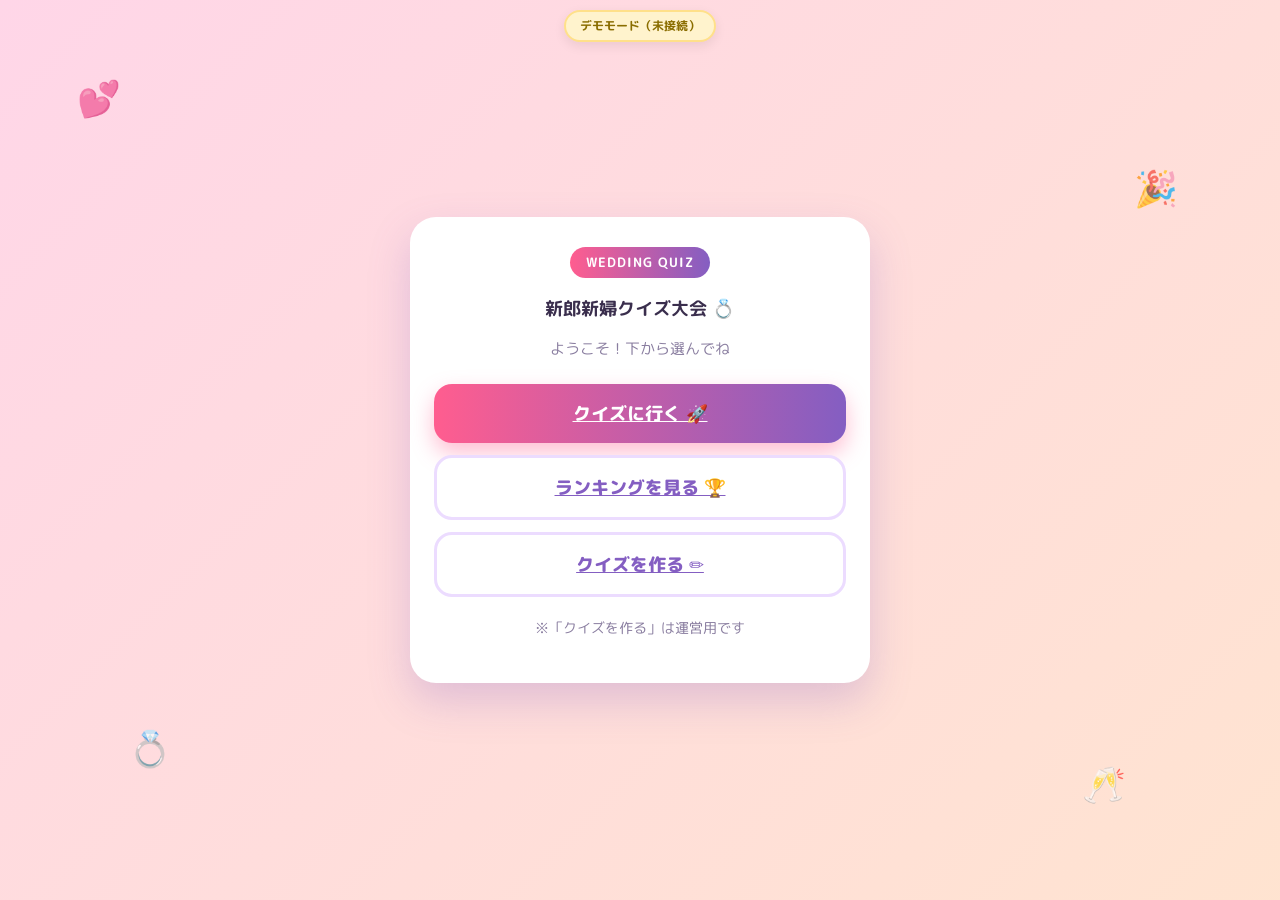
<file: index.html>
<!DOCTYPE html>
<html lang="ja">
<head>
  <meta charset="UTF-8" />
  <meta name="viewport" content="width=device-width, initial-scale=1.0" />
  <title>新郎新婦クイズ大会 💍 トップ</title>
  <link rel="preconnect" href="https://fonts.googleapis.com" />
  <link rel="preconnect" href="https://fonts.gstatic.com" crossorigin />
  <link href="https://fonts.googleapis.com/css2?family=M+PLUS+Rounded+1c:wght@500;700;800&family=Baloo+2:wght@700;800&display=swap" rel="stylesheet" />
  <link rel="stylesheet" href="css/style.css" />
</head>
<body>
  <!-- 装飾 -->
  <div class="floaty" style="top:8%;left:6%;animation-delay:0s">💕</div>
  <div class="floaty" style="top:18%;right:8%;animation-delay:1.5s">🎉</div>
  <div class="floaty" style="bottom:14%;left:10%;animation-delay:3s">💍</div>
  <div class="floaty" style="bottom:10%;right:12%;animation-delay:4.2s">🥂</div>

  <div id="demoBadge" class="badge-demo hidden">デモモード（未接続）</div>

  <div class="stage">
    <section class="card">
      <span class="eyebrow">WEDDING QUIZ</span>
      <h1 class="title">新郎新婦クイズ大会 💍</h1>
      <p class="muted">ようこそ！下から選んでね</p>

      <div class="stack" style="margin-top:24px">
        <a class="btn" href="quiz.html">クイズに行く 🚀</a>
        <a class="btn secondary" href="ranking.html">ランキングを見る 🏆</a>
        <a class="btn secondary" href="admin-gzedkr.html">クイズを作る ✏️</a>
      </div>

      <p class="muted" style="margin-top:20px;font-size:.85em">
        ※「クイズを作る」は運営用です
      </p>
    </section>
  </div>

  <script src="js/config.js"></script>
  <script>
    // Supabase 未設定ならデモモード表示（他ページと同じ挙動）
    if (!window.CONFIG || !CONFIG.useSupabase) {
      document.getElementById("demoBadge").classList.remove("hidden");
    }
  </script>
</body>
</html>
</file>
<file: css/style.css>
/* ============================================================
   結婚式クイズ ポップ＆カラフル スタイル
   ============================================================ */

:root {
  --pink: #ff5d8f;
  --pink-soft: #ff9ebb;
  --purple: #845ec2;
  --blue: #4ea8de;
  --yellow: #ffd166;
  --mint: #43d8c9;
  --orange: #ff8c42;
  --ink: #3a2e4d;
  --card: #ffffff;
  --shadow: 0 18px 40px rgba(132, 94, 194, 0.25);
  --radius: 26px;
}

* { box-sizing: border-box; }

html, body { height: 100%; }

body {
  margin: 0;
  font-family: "M PLUS Rounded 1c", "Baloo 2", system-ui, sans-serif;
  color: var(--ink);
  background: linear-gradient(135deg, #ffd6e8 0%, #ffe9c7 35%, #d6f5ff 70%, #e7d6ff 100%);
  background-size: 400% 400%;
  animation: bgshift 18s ease infinite;
  min-height: 100dvh;
  display: flex;
  align-items: center;
  justify-content: center;
  padding: 18px;
  overflow-x: hidden;
}

@keyframes bgshift {
  0% { background-position: 0% 50%; }
  50% { background-position: 100% 50%; }
  100% { background-position: 0% 50%; }
}

/* ふわふわ浮かぶ装飾 */
.floaty {
  position: fixed;
  font-size: 2.2rem;
  opacity: 0.7;
  pointer-events: none;
  animation: floaty 9s ease-in-out infinite;
  z-index: 0;
}
@keyframes floaty {
  0%, 100% { transform: translateY(0) rotate(-6deg); }
  50% { transform: translateY(-22px) rotate(8deg); }
}

.stage {
  position: relative;
  z-index: 1;
  width: 100%;
  max-width: 460px;
}

/* カード */
.card {
  background: var(--card);
  border-radius: var(--radius);
  box-shadow: var(--shadow);
  padding: 30px 24px;
  text-align: center;
  animation: pop 0.45s cubic-bezier(0.18, 1.25, 0.4, 1) both;
}
@keyframes pop {
  from { opacity: 0; transform: scale(0.9) translateY(14px); }
  to { opacity: 1; transform: scale(1) translateY(0); }
}

.hidden { display: none !important; }

/* 見出し */
.eyebrow {
  display: inline-block;
  background: linear-gradient(90deg, var(--pink), var(--purple));
  color: #fff;
  font-weight: 700;
  font-size: 0.8rem;
  letter-spacing: 0.08em;
  padding: 6px 16px;
  border-radius: 999px;
  margin-bottom: 16px;
}

.couple {
  font-family: "Baloo 2", sans-serif;
  font-size: 2rem;
  font-weight: 800;
  margin: 4px 0 6px;
  background: linear-gradient(90deg, var(--pink), var(--orange), var(--purple));
  -webkit-background-clip: text;
  background-clip: text;
  -webkit-text-fill-color: transparent;
}

.title { font-size: 1.15rem; font-weight: 700; margin: 0 0 4px; }
.muted { color: #8a7ea0; font-size: 0.92rem; line-height: 1.6; }

/* 入力 */
.field { margin: 22px 0 10px; text-align: left; }
.field label { display: block; font-weight: 700; font-size: 0.9rem; margin-bottom: 8px; }
.input {
  width: 100%;
  border: 3px solid #ffe0ec;
  background: #fff7fb;
  border-radius: 16px;
  padding: 14px 16px;
  font-size: 1.05rem;
  font-family: inherit;
  color: var(--ink);
  transition: border-color 0.2s, box-shadow 0.2s;
}
.input:focus {
  outline: none;
  border-color: var(--pink);
  box-shadow: 0 0 0 4px rgba(255, 93, 143, 0.15);
}

/* ボタン */
.btn {
  display: inline-flex;
  align-items: center;
  justify-content: center;
  gap: 8px;
  width: 100%;
  border: none;
  cursor: pointer;
  font-family: inherit;
  font-weight: 800;
  font-size: 1.1rem;
  color: #fff;
  padding: 16px 20px;
  border-radius: 18px;
  background: linear-gradient(90deg, var(--pink), var(--purple));
  box-shadow: 0 10px 22px rgba(255, 93, 143, 0.4);
  transition: transform 0.12s, box-shadow 0.12s, filter 0.12s;
}
.btn:hover { filter: brightness(1.05); }
.btn:active { transform: translateY(3px) scale(0.99); box-shadow: 0 5px 12px rgba(255, 93, 143, 0.35); }
.btn:disabled { opacity: 0.5; cursor: not-allowed; }
.btn.secondary {
  background: #fff;
  color: var(--purple);
  border: 3px solid #ecdcff;
  box-shadow: none;
}

/* 進捗バー & タイマー */
.topbar { display: flex; align-items: center; gap: 12px; margin-bottom: 18px; }
.progress {
  flex: 1;
  height: 12px;
  background: #f0e7ff;
  border-radius: 999px;
  overflow: hidden;
}
.progress > span {
  display: block;
  height: 100%;
  width: 0;
  border-radius: 999px;
  background: linear-gradient(90deg, var(--mint), var(--blue));
  transition: width 0.4s ease;
}
.qcount { font-weight: 800; font-size: 0.9rem; color: var(--purple); white-space: nowrap; }

.timer {
  font-weight: 800;
  font-size: 0.95rem;
  color: var(--orange);
  min-width: 44px;
}
.timer.warn { color: #ff3b3b; animation: pulse 0.6s infinite; }
@keyframes pulse { 50% { transform: scale(1.15); } }

/* 問題 */
.q-emoji { font-size: 3rem; line-height: 1; margin: 6px 0 10px; }
.q-text { font-size: 1.25rem; font-weight: 800; margin: 0 0 22px; line-height: 1.5; }

.choices { display: grid; gap: 12px; }
.choice {
  width: 100%;
  text-align: left;
  border: 3px solid #eee;
  background: #fff;
  border-radius: 16px;
  padding: 15px 18px;
  font-size: 1.05rem;
  font-weight: 700;
  font-family: inherit;
  color: var(--ink);
  cursor: pointer;
  display: flex;
  align-items: center;
  gap: 12px;
  transition: transform 0.12s, border-color 0.15s, background 0.15s;
}
.choice:active { transform: scale(0.98); }
.choice .mark {
  width: 30px; height: 30px;
  flex: none;
  display: grid; place-items: center;
  border-radius: 50%;
  background: #f3edff;
  color: var(--purple);
  font-weight: 800;
}
.choice.correct { border-color: var(--mint); background: #e6fff9; }
.choice.correct .mark { background: var(--mint); color: #fff; }
.choice.wrong { border-color: #ff8585; background: #fff0f0; }
.choice.wrong .mark { background: #ff6b6b; color: #fff; }
.choice.dim { opacity: 0.5; }
/* 回答時は正誤を伏せ、選んだものだけ強調 */
.choice.selected { border-color: var(--purple); background: #f1edff; }
.choice.selected .mark { background: var(--purple); color: #fff; }
.choice:disabled { cursor: default; }

.verdict { margin-top: 18px; font-weight: 800; font-size: 1.1rem; min-height: 1.4em; }
.verdict.ok { color: var(--mint); }
.verdict.ng { color: #ff6b6b; }

/* 結果画面 */
.score-ring {
  width: 150px; height: 150px;
  margin: 6px auto 8px;
  border-radius: 50%;
  display: grid; place-items: center;
  background: conic-gradient(var(--mint) var(--deg, 0deg), #f0e7ff 0deg);
  position: relative;
}
.score-ring::after {
  content: "";
  position: absolute; inset: 12px;
  background: #fff; border-radius: 50%;
}
.score-ring .inner { position: relative; z-index: 1; }
.score-ring .num { font-family: "Baloo 2"; font-size: 2.6rem; font-weight: 800; line-height: 1; }
.score-ring .den { color: #8a7ea0; font-weight: 700; }

.result-msg { font-size: 1.3rem; font-weight: 800; margin: 10px 0 4px; }

.stack { display: grid; gap: 12px; margin-top: 22px; }

.badge-demo {
  position: fixed; top: 10px; left: 50%; transform: translateX(-50%);
  z-index: 50;
  background: #fff3cd; color: #8a6d00;
  border: 2px solid #ffe08a;
  font-size: 0.75rem; font-weight: 700;
  padding: 5px 14px; border-radius: 999px;
  box-shadow: 0 4px 12px rgba(0,0,0,0.08);
}

/* ============ ランキング画面 ============ */
body.ranking-page { align-items: flex-start; }
.rank-stage { max-width: 720px; width: 100%; }
.rank-head { text-align: center; margin: 8px 0 22px; }
.rank-head h1 {
  font-family: "Baloo 2"; font-size: 2rem; margin: 0;
  background: linear-gradient(90deg, var(--pink), var(--purple));
  -webkit-background-clip: text; background-clip: text; -webkit-text-fill-color: transparent;
}
.rank-head p { margin: 4px 0 0; color: #7a6e92; font-weight: 700; }

.rank-list { display: grid; gap: 12px; }
.rank-row {
  display: flex; align-items: center; gap: 14px;
  background: #fff; border-radius: 18px;
  padding: 14px 18px;
  box-shadow: 0 8px 20px rgba(132,94,194,0.14);
  animation: pop 0.4s cubic-bezier(0.18,1.25,0.4,1) both;
  transition: transform 0.4s;
}
.rank-row .pos {
  font-family: "Baloo 2"; font-size: 1.4rem; font-weight: 800;
  width: 46px; text-align: center; color: var(--purple);
}
.rank-row .who { flex: 1; font-weight: 800; font-size: 1.15rem; }
.rank-row .when { font-size: 0.75rem; color: #aaa; font-weight: 600; }
.rank-row .pts { font-family: "Baloo 2"; font-weight: 800; font-size: 1.3rem; color: var(--pink); }
.rank-row .pts small { font-size: 0.8rem; color: #b3a9c7; }

.rank-row.top1 { background: linear-gradient(100deg, #fff7d6, #fff); border: 3px solid var(--yellow); transform: scale(1.02); }
.rank-row.top2 { background: linear-gradient(100deg, #f1f4ff, #fff); border: 3px solid #cdd6ff; }
.rank-row.top3 { background: linear-gradient(100deg, #ffeede, #fff); border: 3px solid #ffd2a8; }
.rank-row .medal { font-size: 1.6rem; }

.empty { text-align: center; color: #9a8fb3; padding: 40px 10px; font-weight: 700; }

.footer-note { text-align: center; margin-top: 22px; color: #8a7ea0; font-size: 0.85rem; }
.link { color: var(--purple); font-weight: 800; text-decoration: none; }
.link:hover { text-decoration: underline; }

/* ============ 作成・編集画面 ============ */
body.admin-page { align-items: flex-start; justify-content: center; padding-bottom: 110px; }
.admin-stage { width: 100%; max-width: 760px; }

.admin-head { text-align: center; margin: 6px 0 20px; }
.admin-head h1 {
  font-family: "Baloo 2"; font-size: 1.9rem; margin: 0;
  background: linear-gradient(90deg, var(--pink), var(--purple));
  -webkit-background-clip: text; background-clip: text; -webkit-text-fill-color: transparent;
}
.admin-head p { margin: 6px 0 0; color: #6f6488; font-weight: 700; font-size: 0.92rem; }

.panel {
  background: #fff; border-radius: 22px;
  box-shadow: 0 12px 28px rgba(132,94,194,0.16);
  padding: 22px; margin-bottom: 18px;
}
.panel-title { font-size: 1.05rem; font-weight: 800; margin: 0 0 16px; color: var(--purple); }
.panel-title-row { display: flex; align-items: center; justify-content: space-between; }

.grid2 { display: grid; grid-template-columns: 1fr 1fr; gap: 12px 16px; }
@media (max-width: 540px) { .grid2 { grid-template-columns: 1fr; } }
.field { margin: 0; }
.field label { display: block; font-weight: 700; font-size: 0.85rem; margin-bottom: 6px; }

/* 問題カード */
.q-card {
  border: 2px solid #f0e9ff; border-radius: 18px;
  padding: 16px; margin-bottom: 14px; background: #fdfbff;
}
.q-head { display: flex; align-items: center; justify-content: space-between; margin-bottom: 12px; }
.q-no {
  font-family: "Baloo 2"; font-weight: 800; font-size: 1rem; color: #fff;
  background: linear-gradient(90deg, var(--blue), var(--purple));
  padding: 4px 14px; border-radius: 999px;
}
.q-tools { display: flex; gap: 6px; }
.icon-btn {
  width: 36px; height: 36px; border-radius: 12px;
  border: 2px solid #e7def7; background: #fff; cursor: pointer;
  font-size: 1rem; font-family: inherit; color: var(--purple);
  display: grid; place-items: center; transition: transform 0.1s, background 0.15s;
}
.icon-btn:hover:not(:disabled) { background: #f3edff; }
.icon-btn:active:not(:disabled) { transform: scale(0.9); }
.icon-btn:disabled { opacity: 0.3; cursor: not-allowed; }
.icon-btn.danger { color: #e25563; border-color: #ffd9dd; }
.icon-btn.danger:hover:not(:disabled) { background: #fff0f1; }
.icon-btn.small { width: 30px; height: 30px; font-size: 0.85rem; }

.q-row { display: flex; gap: 10px; margin-bottom: 12px; }
.emoji-input { width: 64px; flex: none; text-align: center; font-size: 1.4rem; padding: 8px; }
.q-text-input { flex: 1; resize: vertical; font-size: 1rem; }

.choices-edit { display: grid; gap: 8px; }
.choice-edit { display: flex; align-items: center; gap: 10px; }
.choice-edit input[type="radio"] { width: 22px; height: 22px; flex: none; accent-color: var(--mint); cursor: pointer; }
.choice-edit .input { flex: 1; padding: 10px 12px; }
.choice-letter {
  width: 26px; height: 26px; flex: none; display: grid; place-items: center;
  border-radius: 8px; background: #f3edff; color: var(--purple); font-weight: 800; font-size: 0.85rem;
}
.add-choice {
  margin-top: 10px; border: 2px dashed #d8caf2; background: #fff;
  color: var(--purple); font-weight: 700; font-family: inherit;
  border-radius: 12px; padding: 8px 14px; cursor: pointer; font-size: 0.9rem;
}
.add-choice:hover { background: #f7f2ff; }
.q-hint { margin: 10px 0 0; font-size: 0.78rem; color: #a99fc0; }

.add-question { margin-top: 6px; }

/* 補助ツール */
.tool-grid { display: grid; grid-template-columns: 1fr 1fr; gap: 10px; }
@media (max-width: 540px) { .tool-grid { grid-template-columns: 1fr; } }
.btn.ghost {
  background: #fff; color: var(--purple); border: 2px solid #e7def7;
  box-shadow: none; font-size: 0.95rem; padding: 12px 14px;
}
.btn.ghost:hover { background: #f7f2ff; filter: none; }
.file-label { cursor: pointer; }
.muted.small, .small { font-size: 0.8rem; }
.muted.small { margin: 12px 0 0; }

/* 下部固定アクションバー */
.action-bar {
  position: fixed; left: 0; right: 0; bottom: 0; z-index: 40;
  background: rgba(255,255,255,0.92);
  backdrop-filter: blur(10px);
  border-top: 2px solid #f0e9ff;
  box-shadow: 0 -8px 24px rgba(132,94,194,0.12);
  padding: 12px 16px;
  display: flex; align-items: center; gap: 12px; flex-wrap: wrap;
  justify-content: flex-end;
}
.action-bar .action-buttons { display: flex; gap: 10px; }
.action-bar .btn { width: auto; padding: 12px 18px; font-size: 1rem; }
.status-msg { flex: 1; min-width: 120px; font-weight: 700; font-size: 0.85rem; color: #6f6488; }
.status-msg.ok { color: #1fae9a; }
.status-msg.ng { color: #e25563; }
.saved-tag {
  font-size: 0.75rem; font-weight: 700; color: var(--mint);
  opacity: 0; transition: opacity 0.2s;
}
.saved-tag.show { opacity: 1; }
@media (max-width: 540px) {
  .action-bar { justify-content: center; }
  .action-bar .action-buttons { width: 100%; }
  .action-bar .action-buttons .btn { flex: 1; }
  .status-msg { flex-basis: 100%; text-align: center; }
}

/* 答え合わせ（結果画面） */
.review { margin-top: 20px; text-align: left; }
.review-summary {
  text-align: center; font-weight: 800; font-size: 1.15rem;
  margin: 0 0 14px; color: var(--ink);
}
.review-q {
  background: #faf7ff; border: 2px solid #efe7ff; border-radius: 18px;
  padding: 14px 16px; margin-bottom: 14px;
}
.review-head { display: flex; align-items: center; gap: 8px; flex-wrap: wrap; margin-bottom: 10px; }
.review-num {
  flex: none; font-family: "Baloo 2"; font-weight: 800; color: var(--purple);
  background: #efe7ff; border-radius: 10px; padding: 2px 10px;
}
.review-text { font-weight: 700; color: var(--ink); flex: 1; min-width: 0; }
.review-status { flex: none; font-weight: 800; font-size: 0.95rem; }
.review-status.ok { color: var(--mint); }
.review-status.ng { color: #ff6b6b; }
.review-list { list-style: none; margin: 0; padding: 0; display: grid; gap: 8px; }
.review-choice {
  display: flex; align-items: center; gap: 10px;
  border: 2px solid #eee; border-radius: 12px; padding: 8px 12px; background: #fff;
}
.review-choice .mark {
  flex: none; width: 26px; height: 26px; border-radius: 8px;
  display: grid; place-items: center; font-weight: 800; background: #f0eaff; color: var(--ink);
}
.review-choice.correct { border-color: var(--mint); background: #e6fff9; }
.review-choice.correct .mark { background: var(--mint); color: #fff; }
.review-choice.wrong { border-color: #ff8585; background: #fff0f0; }
.review-choice.wrong .mark { background: #ff6b6b; color: #fff; }
.review-tag {
  margin-left: auto; flex: none; font-size: 0.72rem; font-weight: 800;
  color: var(--purple); background: #efe7ff; border-radius: 8px; padding: 2px 8px;
}

/* ============================================================
   合言葉ロック（クイズ作成ページ）
   ============================================================ */
.gate {
  position: fixed;
  inset: 0;
  z-index: 50;
  display: flex;
  align-items: center;
  justify-content: center;
  padding: 18px;
  background: linear-gradient(135deg, rgba(255,214,232,.96), rgba(231,214,255,.96));
  backdrop-filter: blur(6px);
}
.gate-box {
  max-width: 420px;
  width: 100%;
  text-align: center;
}
.gate-err {
  min-height: 1.3em;
  margin: 10px 0 0;
  color: var(--pink);
  font-weight: 800;
}
</file>
